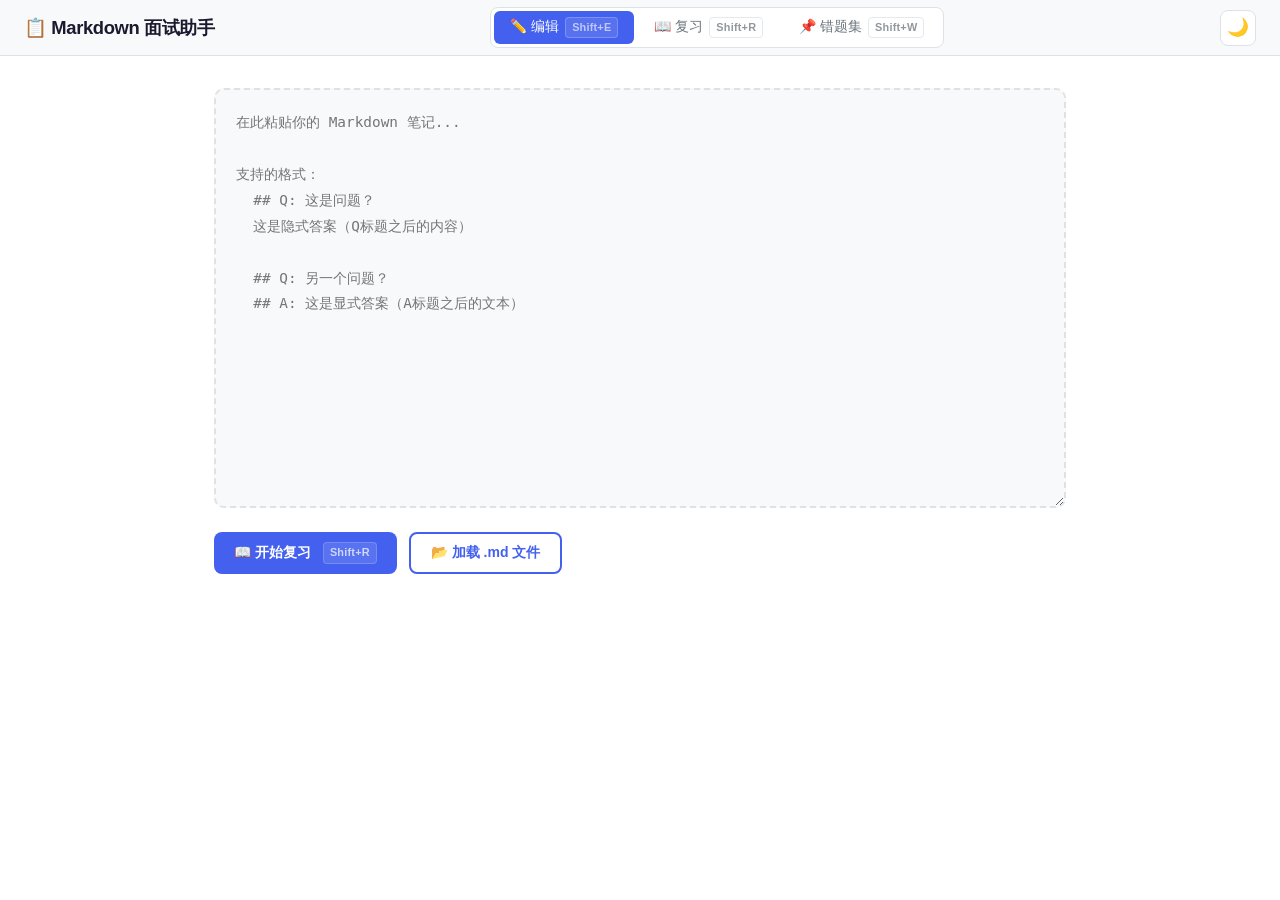
<file: index.html>
<!DOCTYPE html>
<html lang="zh-CN" data-theme="light">
<head>
<meta charset="UTF-8">
<meta name="viewport" content="width=device-width, initial-scale=1.0">
<title>Interview Assistant — 面试助手</title>
<style>
/* ========== CSS Variables ========== */
:root {
  --bg: #ffffff;
  --bg-secondary: #f8f9fa;
  --text: #1a1a2e;
  --text-secondary: #6c757d;
  --border: #dee2e6;
  --accent: #4361ee;
  --accent-hover: #3a56d4;
  --question-bg: #f0f4ff;
  --question-hover: #e0e8ff;
  --answer-bg: #fafbfc;
  --shadow: 0 2px 8px rgba(0,0,0,0.08);
  --shadow-lg: 0 8px 32px rgba(0,0,0,0.12);
  --radius: 10px;
  --transition: 0.2s ease;
}

[data-theme="dark"] {
  --bg: #1a1a2e;
  --bg-secondary: #16213e;
  --text: #e8e8e8;
  --text-secondary: #a0a0b0;
  --border: #2a2a4a;
  --accent: #6c8aff;
  --accent-hover: #8ba3ff;
  --question-bg: #1e2a45;
  --question-hover: #253355;
  --answer-bg: #1a1a2e;
  --shadow: 0 2px 8px rgba(0,0,0,0.3);
  --shadow-lg: 0 8px 32px rgba(0,0,0,0.5);
}

/* ========== Reset & Base ========== */
*, *::before, *::after { box-sizing: border-box; margin: 0; padding: 0; }

body {
  font-family: -apple-system, BlinkMacSystemFont, "Segoe UI", "PingFang SC",
    "Microsoft YaHei", "Helvetica Neue", sans-serif;
  background: var(--bg);
  color: var(--text);
  min-height: 100vh;
  line-height: 1.7;
  transition: background var(--transition), color var(--transition);
}

/* ========== Header ========== */
header {
  background: var(--bg-secondary);
  border-bottom: 1px solid var(--border);
  padding: 0 24px;
  display: flex;
  align-items: center;
  justify-content: space-between;
  height: 56px;
  position: sticky;
  top: 0;
  z-index: 100;
  backdrop-filter: blur(12px);
}

header h1 {
  font-size: 1.15rem;
  font-weight: 700;
  letter-spacing: -0.02em;
}

/* ========== Tab Bar ========== */
.tab-bar {
  display: flex;
  gap: 4px;
  background: var(--bg);
  border-radius: 8px;
  padding: 3px;
  border: 1px solid var(--border);
}

.tab-btn {
  padding: 6px 16px;
  border: none;
  background: transparent;
  color: var(--text-secondary);
  border-radius: 6px;
  cursor: pointer;
  font-size: 0.875rem;
  font-weight: 500;
  transition: all var(--transition);
}

.tab-btn.active {
  background: var(--accent);
  color: #fff;
}

.tab-btn:hover:not(.active) {
  background: var(--question-bg);
  color: var(--text);
}

.header-actions {
  display: flex;
  gap: 8px;
  align-items: center;
}

.theme-btn {
  width: 36px; height: 36px;
  border: 1px solid var(--border);
  background: var(--bg);
  border-radius: 8px;
  cursor: pointer;
  font-size: 1.1rem;
  display: flex; align-items: center; justify-content: center;
  transition: all var(--transition);
}

.theme-btn:hover { background: var(--question-bg); }

/* ========== Keyboard Keycaps ========== */
kbd {
  display: inline-flex;
  align-items: center;
  padding: 1px 6px;
  font-size: 0.68rem;
  font-family: -apple-system, BlinkMacSystemFont, "Segoe UI", "PingFang SC", sans-serif;
  font-weight: 600;
  color: var(--text-secondary);
  background: var(--bg);
  border: 1px solid var(--border);
  border-radius: 4px;
  line-height: 1.6;
  letter-spacing: 0.02em;
  white-space: nowrap;
  margin-left: 6px;
  opacity: 0.75;
  transition: opacity var(--transition);
}

.btn kbd {
  color: inherit;
  background: rgba(255,255,255,0.15);
  border-color: rgba(255,255,255,0.25);
}

.btn-outline kbd {
  color: var(--accent);
  background: transparent;
  border-color: var(--border);
}

.tab-btn.active kbd {
  color: rgba(255,255,255,0.85);
  background: rgba(255,255,255,0.15);
  border-color: rgba(255,255,255,0.3);
}

@media (max-width: 640px) {
  kbd { display: none; }
}

/* ========== Main Content ========== */
main {
  max-width: 900px;
  margin: 0 auto;
  padding: 32px 24px;
}

.view { display: none; }
.view.active { display: block; }

/* ========== Edit View ========== */
#markdown-input {
  width: 100%;
  min-height: 420px;
  padding: 20px;
  border: 2px dashed var(--border);
  border-radius: var(--radius);
  background: var(--bg-secondary);
  color: var(--text);
  font-family: "JetBrains Mono", "Fira Code", "Cascadia Code", "Consolas", monospace;
  font-size: 0.9rem;
  line-height: 1.8;
  resize: vertical;
  transition: border var(--transition);
}

#markdown-input:focus {
  outline: none;
  border-color: var(--accent);
  border-style: solid;
}

.input-actions {
  display: flex;
  gap: 12px;
  align-items: center;
  margin-top: 16px;
}

.btn {
  padding: 10px 20px;
  border: none;
  border-radius: 8px;
  cursor: pointer;
  font-size: 0.875rem;
  font-weight: 600;
  transition: all var(--transition);
  display: inline-flex;
  align-items: center;
  gap: 6px;
}

.btn-primary {
  background: var(--accent);
  color: #fff;
}

.btn-primary:hover { background: var(--accent-hover); }

.btn-outline {
  background: transparent;
  color: var(--accent);
  border: 2px solid var(--accent);
}

.btn-outline:hover { background: var(--question-bg); }

.file-info {
  color: var(--text-secondary);
  font-size: 0.8rem;
}

/* Drag & Drop overlay */
#drag-overlay {
  display: none;
  position: fixed;
  inset: 0;
  background: rgba(67, 97, 238, 0.08);
  border: 3px dashed var(--accent);
  z-index: 200;
  align-items: center;
  justify-content: center;
  font-size: 1.5rem;
  font-weight: 700;
  color: var(--accent);
}

#drag-overlay.active { display: flex; }

/* ========== Review View ========== */
.review-toolbar {
  display: flex;
  gap: 12px;
  align-items: center;
  flex-wrap: wrap;
  margin-bottom: 24px;
  padding: 16px;
  background: var(--bg-secondary);
  border-radius: var(--radius);
  border: 1px solid var(--border);
  position: sticky;
  top: 72px;
  z-index: 50;
}

.counter {
  color: var(--text-secondary);
  font-size: 0.85rem;
  margin-left: auto;
}

/* Q&A Card */
.qa-card {
  margin-bottom: 20px;
  border-radius: var(--radius);
  overflow: hidden;
  border: 1px solid var(--border);
  background: var(--bg);
  transition: box-shadow var(--transition);
}

.qa-card:hover { box-shadow: var(--shadow); }

.qa-header {
  display: flex;
  align-items: flex-start;
  gap: 10px;
  padding: 16px 20px;
  background: var(--question-bg);
  cursor: pointer;
  user-select: none;
  transition: background var(--transition);
  border-bottom: 1px solid transparent;
}

.qa-header:hover { background: var(--question-hover); }

.qa-card.revealed .qa-header {
  border-bottom-color: var(--border);
  border-radius: var(--radius) var(--radius) 0 0;
}

.toggle-icon {
  flex-shrink: 0;
  width: 28px; height: 28px;
  display: flex; align-items: center; justify-content: center;
  background: var(--accent);
  color: #fff;
  border-radius: 50%;
  font-size: 1rem;
  font-weight: 700;
  transition: transform 0.3s ease;
}

.qa-card.revealed .toggle-icon {
  transform: rotate(45deg);
}

.qa-question {
  flex: 1;
  padding-top: 2px;
}

.qa-question h2, .qa-question h3, .qa-question h4,
.qa-question h5, .qa-question h6, .qa-question h1 {
  font-size: 1.05rem;
  font-weight: 700;
  margin: 0;
  color: var(--text);
}

.qa-body {
  max-height: 0;
  overflow: hidden;
  transition: max-height 0.45s ease-out;
}

.qa-card.revealed .qa-body {
  max-height: 8000px;
  transition: max-height 0.6s ease-in;
}

.qa-answer {
  padding: 20px;
  background: var(--answer-bg);
  line-height: 1.8;
}

.qa-answer p { margin-bottom: 12px; }
.qa-answer p:last-child { margin-bottom: 0; }
.qa-answer ul, .qa-answer ol { margin: 8px 0; padding-left: 24px; }
.qa-answer li, .preamble li, .postamble li { margin-bottom: 4px; }
.qa-answer li.task-checked,
.qa-answer li.task-unchecked,
.preamble li.task-checked,
.preamble li.task-unchecked,
.postamble li.task-checked,
.postamble li.task-unchecked {
  list-style: none;
}
.qa-answer li input[type="checkbox"],
.preamble li input[type="checkbox"],
.postamble li input[type="checkbox"] {
  margin-right: 6px;
  vertical-align: middle;
  accent-color: var(--accent);
}
.qa-answer del, .qa-answer s,
.preamble del, .preamble s,
.postamble del, .postamble s {
  text-decoration: line-through;
  opacity: 0.7;
}
.qa-answer pre {
  background: var(--bg-secondary);
  padding: 16px;
  border-radius: 8px;
  overflow-x: auto;
  margin: 12px 0;
  font-size: 0.85rem;
  border: 1px solid var(--border);
}
.qa-answer code {
  background: var(--bg-secondary);
  padding: 2px 6px;
  border-radius: 4px;
  font-size: 0.88em;
}
.qa-answer pre code {
  background: transparent;
  padding: 0;
}
.qa-answer blockquote {
  border-left: 3px solid var(--accent);
  padding-left: 16px;
  margin: 12px 0;
  color: var(--text-secondary);
}
.qa-answer table, .preamble table, .postamble table {
  border-collapse: collapse;
  width: 100%;
  margin: 12px 0;
}
.qa-answer th, .qa-answer td,
.preamble th, .preamble td,
.postamble th, .postamble td {
  border: 1px solid var(--border);
  padding: 8px 12px;
  text-align: left;
}
.qa-answer th, .preamble th, .postamble th { background: var(--bg-secondary); }

/* Preamble / Postamble */
.preamble, .postamble {
  padding: 16px 0;
  color: var(--text-secondary);
  line-height: 1.8;
}

.postamble {
  margin-top: 32px;
  padding-top: 24px;
  border-top: 1px solid var(--border);
}

.divider {
  border: none;
  border-top: 2px dashed var(--border);
  margin: 32px 0;
}

/* No questions state */
.empty-state {
  text-align: center;
  padding: 60px 20px;
  color: var(--text-secondary);
}

.empty-state .icon { font-size: 3rem; margin-bottom: 16px; }
.empty-state h3 { font-size: 1.2rem; margin-bottom: 8px; color: var(--text); }

/* ========== Print Styles ========== */
@media print {
  header, .review-toolbar, .toggle-icon, .input-actions, .tab-bar, kbd,
  .ec-toolbar, .ec-delete-btn, .ec-bookmark-btn, .ec-meta, .ec-add-form {
    display: none !important;
  }
  .qa-body, .ec-body {
    max-height: none !important;
  }
  .qa-card, .ec-card {
    break-inside: avoid;
    border: 1px solid #ddd;
    margin-bottom: 12px;
  }
  body { font-size: 12pt; }
}

/* ========== 错题集 (Error Collection) Styles ========== */
.ec-toolbar {
  display: flex;
  gap: 12px;
  align-items: center;
  flex-wrap: wrap;
  margin-bottom: 24px;
  padding: 16px;
  background: var(--bg-secondary);
  border-radius: var(--radius);
  border: 1px solid var(--border);
  position: sticky;
  top: 72px;
  z-index: 50;
}

.ec-card {
  margin-bottom: 20px;
  border-radius: var(--radius);
  overflow: hidden;
  border: 1px solid var(--border);
  background: var(--bg);
  transition: box-shadow var(--transition);
}

.ec-card:hover { box-shadow: var(--shadow); }

.ec-header {
  display: flex;
  align-items: flex-start;
  gap: 10px;
  padding: 16px 20px;
  background: var(--question-bg);
  cursor: pointer;
  user-select: none;
  transition: background var(--transition);
  border-bottom: 1px solid transparent;
}

.ec-header:hover { background: var(--question-hover); }

.ec-card.revealed .ec-header {
  border-bottom-color: var(--border);
  border-radius: var(--radius) var(--radius) 0 0;
}

.ec-question {
  flex: 1;
  padding-top: 2px;
  font-weight: 700;
  font-size: 1.05rem;
  color: var(--text);
}

.ec-body {
  max-height: 0;
  overflow: hidden;
  transition: max-height 0.45s ease-out;
}

.ec-card.revealed .ec-body {
  max-height: 8000px;
  transition: max-height 0.6s ease-in;
}

.ec-answer {
  padding: 20px;
  background: var(--answer-bg);
  line-height: 1.8;
}

.ec-answer .qa-answer { padding: 0; }

.ec-meta {
  padding: 8px 20px 16px;
  background: var(--answer-bg);
  display: flex;
  gap: 16px;
  font-size: 0.78rem;
  color: var(--text-secondary);
  border-top: 1px solid var(--border);
  margin-top: 8px;
}

/* Bookmark button on review cards */
.ec-bookmark-btn {
  flex-shrink: 0;
  width: 32px; height: 32px;
  border: 1px solid var(--border);
  background: var(--bg);
  border-radius: 8px;
  cursor: pointer;
  font-size: 1rem;
  display: flex; align-items: center; justify-content: center;
  transition: all var(--transition);
  opacity: 0.5;
  margin-left: 4px;
  line-height: 1;
}

.ec-bookmark-btn:hover { opacity: 1; background: var(--question-hover); }

.ec-bookmark-btn.active {
  opacity: 1;
  background: #fff3cd;
  border-color: #ffc107;
}

[data-theme="dark"] .ec-bookmark-btn.active {
  background: #3a3a1a;
  border-color: #ffc107;
}

/* Delete button on error cards */
.ec-delete-btn {
  flex-shrink: 0;
  width: 32px; height: 32px;
  border: none;
  background: transparent;
  border-radius: 8px;
  cursor: pointer;
  font-size: 0.9rem;
  display: flex; align-items: center; justify-content: center;
  transition: all var(--transition);
  opacity: 0.4;
  line-height: 1;
}

.ec-delete-btn:hover { opacity: 1; background: rgba(255,0,0,0.1); }

/* Manual add form */
.ec-add-form {
  margin-bottom: 20px;
  border-radius: var(--radius);
  border: 2px dashed var(--accent);
  background: var(--bg-secondary);
  overflow: hidden;
  transition: all var(--transition);
}

.ec-add-form-inner {
  padding: 20px;
  display: flex;
  flex-direction: column;
  gap: 12px;
}

.ec-input, .ec-textarea {
  width: 100%;
  padding: 12px 16px;
  border: 1px solid var(--border);
  border-radius: 8px;
  background: var(--bg);
  color: var(--text);
  font-family: inherit;
  font-size: 0.9rem;
  transition: border var(--transition);
}

.ec-input:focus, .ec-textarea:focus {
  outline: none;
  border-color: var(--accent);
}

.ec-textarea {
  min-height: 80px;
  resize: vertical;
  line-height: 1.6;
}

.ec-add-actions {
  display: flex;
  gap: 10px;
}
</style>

<!-- Google Analytics 4 -->
<script async src="https://www.googletagmanager.com/gtag/js?id=G-7K6V8ESG2L"></script>
<script>
  window.dataLayer = window.dataLayer || [];
  function gtag(){dataLayer.push(arguments);}
  gtag('js', new Date());
  gtag('config', 'G-7K6V8ESG2L');
</script>
</head>
<body>

<header>
  <h1>📋 Markdown 面试助手 </h1>
  <div class="tab-bar">
    <button class="tab-btn active" data-view="edit">✏️ 编辑<kbd>Shift+E</kbd></button>
    <button class="tab-btn" data-view="review">📖 复习<kbd>Shift+R</kbd></button>
    <button class="tab-btn" data-view="error">📌 错题集<kbd>Shift+W</kbd></button>
  </div>
  <div class="header-actions">
    <button class="theme-btn" id="theme-btn" title="切换主题">🌙</button>
  </div>
</header>

<main>
  <!-- Edit View -->
  <section id="edit-view" class="view active">
    <textarea id="markdown-input" placeholder="在此粘贴你的 Markdown 笔记...

支持的格式：
  ## Q: 这是问题？
  这是隐式答案（Q标题之后的内容）

  ## Q: 另一个问题？
  ## A: 这是显式答案（A标题之后的文本）"></textarea>
    <div class="input-actions">
      <button class="btn btn-primary" id="review-btn">📖 开始复习<kbd>Shift+R</kbd></button>
      <button class="btn btn-outline" id="load-file-btn">📂 加载 .md 文件</button>
      <input type="file" id="file-input" accept=".md,.markdown" hidden>
      <span class="file-info" id="file-info"></span>
    </div>
  </section>

  <!-- Review View -->
  <section id="review-view" class="view">
    <div class="review-toolbar" id="review-toolbar">
      <button class="btn btn-primary" id="toggle-all-btn">👁️ 显示全部<kbd>Shift+A</kbd></button>
      <span class="counter" id="counter"></span>
      <button class="btn btn-outline" id="back-edit-btn" style="margin-left:8px;">✏️ 返回编辑<kbd>Shift+E</kbd></button>
    </div>
    <div id="qa-container"></div>
  </section>

  <!-- Error Collection View -->
  <section id="error-view" class="view">
    <div class="ec-toolbar" id="ec-toolbar">
      <button class="btn btn-primary" id="ec-add-btn">➕ 手动添加</button>
      <button class="btn btn-outline" id="ec-toggle-all-btn">👁️ 显示全部<kbd>Shift+A</kbd></button>
      <span class="counter" id="ec-counter">0/0 已显示</span>
      <button class="btn btn-outline" id="ec-clear-btn" style="margin-left:auto;">🗑️ 清空</button>
    </div>

    <!-- Manual add form (initially hidden) -->
    <div id="ec-add-form" class="ec-add-form" style="display:none">
      <div class="ec-add-form-inner">
        <input type="text" id="ec-new-question" class="ec-input"
          placeholder="输入知识点或问题...">
        <textarea id="ec-new-answer" class="ec-textarea"
          placeholder="输入答案或备注（可选）..."></textarea>
        <div class="ec-add-actions">
          <button class="btn btn-primary" id="ec-save-btn">✅ 保存</button>
          <button class="btn btn-outline" id="ec-cancel-btn">✖️ 取消</button>
        </div>
      </div>
    </div>

    <div id="ec-container">
      <div class="empty-state">
        <div class="icon">📌</div>
        <h3>错题集为空</h3>
        <p>在复习模式中点击 <strong>📌</strong> 按钮添加题目，或点击上方「手动添加」</p>
      </div>
    </div>
  </section>

  <!-- Drag overlay -->
  <div id="drag-overlay">📂 释放以加载 .md 文件</div>
</main>

<script>
// ==================== GA4 Tracking ====================
var IA_GA_ID = 'G-7K6V8ESG2L';
var _iaFileLoaded = false;
var _fileGeneration = Date.now();
var _lastParsedText = '';

function track(eventName, params) {
  if (typeof gtag !== 'undefined') {
    gtag('event', eventName, params);
  }
}

// ==================== Core Parser (内嵌) ====================
function normalizeMarkdown(text) {
  const lines = text.split('\n');
  let inFence = false;
  let fenceChar = '';

  const result = lines.map(line => {
    if (/^```/.test(line) || /^~~~/.test(line)) {
      if (!inFence) { inFence = true; fenceChar = line.trim().slice(0, 3); }
      else if (line.trim().startsWith(fenceChar)) { inFence = false; fenceChar = ''; }
      return line;
    }
    if (inFence) return line;

    const headingMatch = line.match(/^(#{1,6})\s+(.*)/);
    if (!headingMatch) return line;

    const hashes = headingMatch[1];
    let content = headingMatch[2];

    // 全角冒号 → 半角冒号
    content = content.replace(/：/g, ':');
    // 中文"问题"标记 → Q:
    content = content.replace(/^问题\d*\s*:?\s*/i, 'Q: ');
    // 中文"答案"标记 → A:
    content = content.replace(/^答案\d*\s*:?\s*/i, 'A: ');
    // 英文 Question / Answer → Q: / A:
    content = content.replace(/^Question\s*:?\s*/i, 'Q: ');
    content = content.replace(/^Answer\s*:?\s*/i, 'A: ');
    // 编号 Q1:/Q2: → Q:
    content = content.replace(/^Q\d+\s*:?\s*/i, 'Q: ');
    // 删除 Q:/A: 周围的加粗/斜体标记
    content = content.replace(/^\*{1,3}\s*(Q:?|A:?)\s*\*{1,3}\s*/i, '$1 ');
    // 阿拉伯数字编号标题 → 隐式问题
    // "1. 事件循环" / "2、原型链" / "3) this指向" / "10 其他"
    // 纯文本标题 → 隐式问题（兜底规则，仅 ###+ 深度）
    // 为保护文档标题和章节标题，不对 h1/h2 级别启用
    if (!/^[QA][:\s]/i.test(content)) {
      const numberedMatch = content.match(/^(\d+)(?:[\.、．)\-]\s*|\s+)(.+)/);
      if (numberedMatch) {
        content = 'Q: ' + numberedMatch[2];
      } else if (hashes.length >= 2) {
        // 仅对 ## 及以上深度启用纯文本兜底（h1 保留为文档标题）
        const isChineseSection = /^[一二三四五六七八九十百]+\s*[、，,.]/.test(content);
        const isNonQuestion = /^(参考|总结|附录|小结|参考资料|References|前言|后记|致谢|鸣谢)/i.test(content);
        if (!isChineseSection && !isNonQuestion) {
          content = 'Q: ' + content;
        }
      }
    }
    // 中文冒号再次确保
    content = content.replace(/^Q\s*：\s*/i, 'Q: ');
    content = content.replace(/^A\s*：\s*/i, 'A: ');
    // 确保 Q: / A: 后面有空格
    content = content.replace(/^(Q:)\s*/i, '$1 ');
    content = content.replace(/^(A:)\s*/i, '$1 ');

    return hashes + ' ' + content;
  });

  return result.join('\n');
}

function isFence(line) {
  return /^```/.test(line) || /^~~~/.test(line);
}

function parseHeading(line) {
  const match = line.match(/^(#{1,6})\s+(.*)/);
  if (!match) return null;
  return { level: match[1].length, raw: line, content: match[2].trim() };
}

function extractQuestion(headingContent) {
  const match = headingContent.match(/^Q:?\s+/i);
  if (!match) return null;
  return headingContent.slice(match[0].length).trim();
}

function extractAnswer(headingContent) {
  const match = headingContent.match(/^A:?\s+/i);
  if (!match) return null;
  return headingContent.slice(match[0].length).trim();
}

function parseMarkdown(text) {
  let normalized = text
    .replace(/^﻿/, '')
    .replace(/\r\n/g, '\n')
    .replace(/\r/g, '\n');
  // 格式归一化
  normalized = normalizeMarkdown(normalized);
  const lines = normalized.split('\n');
  const pairs = [];
  let preamble = '', postamble = '';
  let sawFirstQuestion = false;
  let currentQuestion = null;
  let hasExplicitAnswer = false;
  let implicitBuffer = [];
  let inFence = false, fenceChar = '';
  const segments = [];
  let currentSegment = { type: 'content', lines: [] };

  for (let i = 0; i < lines.length; i++) {
    const line = lines[i];
    if (isFence(line)) {
      if (!inFence) { inFence = true; fenceChar = line.trim().slice(0, 3); }
      else if (line.trim().startsWith(fenceChar)) { inFence = false; fenceChar = ''; }
      currentSegment.lines.push(line);
      continue;
    }
    if (inFence) { currentSegment.lines.push(line); continue; }
    const heading = parseHeading(line);
    if (heading) {
      if (currentSegment.lines.length > 0 || currentSegment.type === 'heading') {
        segments.push(currentSegment);
      }
      currentSegment = { type: 'heading', heading, lines: [line] };
    } else {
      currentSegment.lines.push(line);
    }
  }
  if (currentSegment.lines.length > 0 || currentSegment.type === 'heading') {
    segments.push(currentSegment);
  }

  for (const seg of segments) {
    if (seg.type === 'heading') {
      const h = seg.heading;
      const qText = extractQuestion(h.content);
      const aText = extractAnswer(h.content);
      if (qText !== null) {
        finalizeCurrentQuestion();
        sawFirstQuestion = true;
        currentQuestion = {
          id: 'q-' + _fileGeneration + '-' + pairs.length,
          question: qText,
          answer: '',
          type: null,
          level: h.level
        };
        hasExplicitAnswer = false;
        implicitBuffer = [];
        const rest = seg.lines.slice(1).join('\n').trim();
        if (rest) implicitBuffer.push(rest);
        pairs.push(currentQuestion);
      } else if (aText !== null && currentQuestion) {
        let answerParts = [];
        if (!hasExplicitAnswer && implicitBuffer.length > 0) {
          answerParts.push(implicitBuffer.join('\n\n').trim());
        }
        if (aText) answerParts.push(aText);
        const explicitStart = seg.lines.slice(1).join('\n').trim();
        if (explicitStart) answerParts.push(explicitStart);
        currentQuestion.answer = answerParts.join('\n\n').trim();
        currentQuestion.type = 'explicit';
        hasExplicitAnswer = true;
        implicitBuffer = [];
      } else {
        if (currentQuestion && !hasExplicitAnswer) {
          implicitBuffer.push(seg.lines.join('\n'));
        } else if (!sawFirstQuestion) {
          preamble += seg.lines.join('\n') + '\n';
        } else {
          postamble += seg.lines.join('\n') + '\n';
        }
      }
    } else {
      if (currentQuestion && !hasExplicitAnswer) {
        implicitBuffer.push(seg.lines.join('\n'));
      } else if (!sawFirstQuestion) {
        preamble += seg.lines.join('\n') + '\n';
      } else {
        postamble += seg.lines.join('\n') + '\n';
      }
    }
  }

  finalizeCurrentQuestion();

  function finalizeCurrentQuestion() {
    if (currentQuestion && !hasExplicitAnswer) {
      currentQuestion.answer = implicitBuffer.join('\n\n').trim();
      currentQuestion.type = currentQuestion.answer ? 'implicit' : 'implicit';
    }
  }

  return {
    pairs: pairs.map(p => ({
      id: p.id, question: p.question, answer: p.answer,
      type: p.type || 'implicit', level: p.level
    })),
    preamble: preamble.trim(),
    postamble: postamble.trim()
  };
}

// ==================== Simple Markdown to HTML Renderer ====================
function renderMarkdownToHTML(md) {
  if (!md) return '';
  let html = md;

  // Fenced code blocks (preserve from other transformations)
  const codeBlocks = [];
  html = html.replace(/```(\w*)\n([\s\S]*?)```/g, (_, lang, code) => {
    const idx = codeBlocks.length;
    codeBlocks.push({ lang, code: code.trimEnd() });
    return `%%CODEBLOCK_${idx}%%`;
  });

  // Horizontal rules (before inline formatting so * * * isn't parsed as italic)
  html = html.replace(/^(-{3,}|\*{3,}|_{3,})\s*$/gm, '<hr>');
  html = html.replace(/^(\s*[-*_]\s+){2,}[-*_]\s*$/gm, '<hr>');

  // Inline code
  html = html.replace(/`([^`]+)`/g, '<code>$1</code>');

  // Bold & italic & strikethrough
  html = html.replace(/\*\*\*(.+?)\*\*\*/g, '<strong><em>$1</em></strong>');
  html = html.replace(/\*\*(.+?)\*\*/g, '<strong>$1</strong>');
  html = html.replace(/\*(.+?)\*/g, '<em>$1</em>');
  html = html.replace(/~~(.+?)~~/g, '<del>$1</del>');

  // Images (before links)
  html = html.replace(/!\[([^\]]*)\]\(([^)]+)\)/g, '<img src="$2" alt="$1">');

  // Links
  html = html.replace(/\[([^\]]+)\]\(([^)]+)\)/g, '<a href="$2" target="_blank">$1</a>');

  // Autolinks <https://...> and <email@...>
  html = html.replace(/<([a-z][a-z0-9+.-]*:\/\/[^\s>]+)>/gi, '<a href="$1" target="_blank">$1</a>');
  html = html.replace(/<([a-zA-Z0-9.!#$%&'"*+/=?^_`{|}~-]+@[a-zA-Z0-9](?:[a-zA-Z0-9-]{0,61}[a-zA-Z0-9])?(?:\.[a-zA-Z0-9](?:[a-zA-Z0-9-]{0,61}[a-zA-Z0-9])?)*)>/g, '<a href="mailto:$1">$1</a>');

  // Tables (after inline formatting so **bold** etc. inside cells are rendered)
  html = html.replace(/(?:^[ \t]*\|.+\|[ \t]*$\n?)+/gm, function(tableBlock) {
    var lines = tableBlock.split('\n').filter(function(l) { return l.trim(); });
    if (lines.length < 2) return tableBlock;
    // Verify second line is a separator row (e.g. | :--- | :---: | ---: |)
    if (!/^\|[\s:\-|]+\|$/.test(lines[1].trim())) return tableBlock;

    var parseRow = function(line) {
      return line.trim().replace(/^\||\|$/g, '').split('|').map(function(c) { return c.trim(); });
    };

    var headerCells = parseRow(lines[0]);
    var aligns = parseRow(lines[1]).map(function(c) {
      if (/^:.*:$/.test(c)) return 'center';
      if (/:$/.test(c)) return 'right';
      return 'left';
    });

    var result = '<table><thead><tr>';
    headerCells.forEach(function(cell) {
      result += '<th>' + cell + '</th>';
    });
    result += '</tr></thead><tbody>';

    for (var i = 2; i < lines.length; i++) {
      var cells = parseRow(lines[i]);
      result += '<tr>';
      cells.forEach(function(cell, j) {
        var align = aligns[j] || 'left';
        result += '<td style="text-align:' + align + '">' + cell + '</td>';
      });
      result += '</tr>';
    }
    result += '</tbody></table>';

    return result;
  });

  // Headings (atx)
  html = html.replace(/^###### (.+)$/gm, '<h6>$1</h6>');
  html = html.replace(/^##### (.+)$/gm, '<h5>$1</h5>');
  html = html.replace(/^#### (.+)$/gm, '<h4>$1</h4>');
  html = html.replace(/^### (.+)$/gm, '<h3>$1</h3>');
  html = html.replace(/^## (.+)$/gm, '<h2>$1</h2>');
  html = html.replace(/^# (.+)$/gm, '<h1>$1</h1>');

  // Blockquotes
  html = html.replace(/^&gt; (.+)$/gm, '<blockquote>$1</blockquote>');
  html = html.replace(/^> (.+)$/gm, '<blockquote>$1</blockquote>');

  // Task lists (must be before general list regex)
  html = html.replace(/^[\-\*] \[x\] (.+)$/gim, '<li class="task-checked"><input type="checkbox" disabled="" checked=""> $1</li>');
  html = html.replace(/^[\-\*] \[X\] (.+)$/gim, '<li class="task-checked"><input type="checkbox" disabled="" checked=""> $1</li>');
  html = html.replace(/^[\-\*] \[ \] (.+)$/gim, '<li class="task-unchecked"><input type="checkbox" disabled=""> $1</li>');

  // Unordered lists
  html = html.replace(/^[\-\*] (.+)$/gm, '<li>$1</li>');
  html = html.replace(/(<li>.*<\/li>)\n(<li>)/g, '$1\n$2');
  html = html.replace(/((?:<li>.*<\/li>\n?)+)/g, '<ul>$1</ul>');

  // Ordered lists
  html = html.replace(/^\d+\. (.+)$/gm, '<oli>$1</oli>');
  html = html.replace(/((?:<oli>.*<\/oli>\n?)+)/g, '<ol>$1</ol>');
  html = html.replace(/<\/?oli>/g, (m) => m === '<oli>' ? '<li>' : '</li>');

  // Paragraphs (consecutive non-empty, non-tag-wrapped lines)
  html = html.replace(/^(?!<\/?[houlbipt]|<hr|<pre|<code)(.+)$/gm, '<p>$1</p>');
  // Fix: unwrap single <p> that wraps block elements
  html = html.replace(/<p><(h[1-6]|ul|ol|pre|blockquote|hr|table|thead|tbody|tr|th|td)/g, '<$1');
  html = html.replace(/<\/(h[1-6]|ul|ol|pre|blockquote|table|thead|tbody|tr|th|td)><\/p>/g, '</$1>');

  // Restore code blocks
  html = html.replace(/%%CODEBLOCK_(\d+)%%/g, (_, idx) => {
    const cb = codeBlocks[idx];
    const langAttr = cb.lang ? ` class="language-${cb.lang}"` : '';
    return `<pre><code${langAttr}>${escapeHTML(cb.code)}</code></pre>`;
  });

  return html;
}

function escapeHTML(str) {
  return str.replace(/&/g, '&amp;').replace(/</g, '&lt;').replace(/>/g, '&gt;');
}

// ==================== App State ====================
let parseResult = null;
let currentView = 'edit';

// Error collection state
let errorItems = [];

// ==================== DOM Elements ====================
const $editView = document.getElementById('edit-view');
const $reviewView = document.getElementById('review-view');
const $errorView = document.getElementById('error-view');
const $markdownInput = document.getElementById('markdown-input');
const $qaContainer = document.getElementById('qa-container');
const $toggleAllBtn = document.getElementById('toggle-all-btn');
const $counter = document.getElementById('counter');
const $fileInput = document.getElementById('file-input');
const $fileInfo = document.getElementById('file-info');
const $dragOverlay = document.getElementById('drag-overlay');
const $themeBtn = document.getElementById('theme-btn');

// Error collection DOM elements
const $ecContainer = document.getElementById('ec-container');
const $ecAddBtn = document.getElementById('ec-add-btn');
const $ecToggleAllBtn = document.getElementById('ec-toggle-all-btn');
const $ecCounter = document.getElementById('ec-counter');
const $ecClearBtn = document.getElementById('ec-clear-btn');
const $ecAddForm = document.getElementById('ec-add-form');
const $ecSaveBtn = document.getElementById('ec-save-btn');
const $ecCancelBtn = document.getElementById('ec-cancel-btn');
const $ecNewQuestion = document.getElementById('ec-new-question');
const $ecNewAnswer = document.getElementById('ec-new-answer');

// ==================== View Switching ====================
function switchView(view) {
  track('view_switched', { from: currentView, to: view });
  currentView = view;
  document.querySelectorAll('.tab-btn').forEach(b => {
    b.classList.toggle('active', b.dataset.view === view);
  });
  $editView.classList.toggle('active', view === 'edit');
  $reviewView.classList.toggle('active', view === 'review');
  $errorView.classList.toggle('active', view === 'error');

  if (view === 'review') {
    const text = $markdownInput.value;
    if (text.trim()) {
      if (text !== _lastParsedText) {
        _fileGeneration = Date.now();
        _lastParsedText = text;
      }
      parseResult = parseMarkdown(text);
      renderReview();
      track('review_started', {
        question_count: parseResult ? parseResult.pairs.length : 0,
        source: _iaFileLoaded ? 'file' : 'paste'
      });
    } else {
      $qaContainer.innerHTML = '<div class="empty-state"><div class="icon">📝</div><h3>还没有内容</h3><p>请先在编辑区粘贴你的 Markdown 笔记</p></div>';
    }
  } else if (view === 'error') {
    renderErrorView();
    track('error_view_opened', { item_count: errorItems.length });
  }
}

document.querySelectorAll('.tab-btn').forEach(btn => {
  btn.addEventListener('click', () => switchView(btn.dataset.view));
});

// ==================== Error Collection Event Bindings ====================
$ecAddBtn.addEventListener('click', showECAddForm);
$ecToggleAllBtn.addEventListener('click', toggleECAll);
$ecClearBtn.addEventListener('click', function() {
  if (errorItems.length === 0) return;
  if (confirm('确定要清空错题集吗（共 ' + errorItems.length + ' 项）？此操作不可撤销。')) {
    var count = errorItems.length;
    errorItems = [];
    saveErrorCollection();
    renderErrorView();
    if (currentView === 'review') renderReview();
    track('error_collection_cleared', { count: count });
  }
});
$ecSaveBtn.addEventListener('click', handleECAddSave);
$ecCancelBtn.addEventListener('click', hideECAddForm);

// Enter key saves in the add form
$ecNewQuestion.addEventListener('keydown', function(e) {
  if (e.key === 'Enter' && !e.shiftKey) {
    e.preventDefault();
    handleECAddSave();
  }
});

// ==================== Render Review ====================
function renderReview() {
  const { pairs, preamble, postamble } = parseResult;
  let html = '';

  // Preamble
  if (preamble) {
    html += `<div class="preamble">${renderMarkdownToHTML(preamble)}</div>`;
  }

  // Q&A Cards
  if (pairs.length === 0) {
    html += '<div class="empty-state"><div class="icon">🔍</div><h3>未找到问答内容</h3><p>请确保笔记中包含 <code>## Q:</code> 格式的标题</p></div>';
  } else {
    pairs.forEach((pair, idx) => {
      const hTag = 'h' + Math.min(pair.level, 6);
      const isBookmarked = errorItems.some(item => item.source === 'qa' && item.sourceId === pair.id);
      const bookmarkClass = isBookmarked ? 'ec-bookmark-btn active' : 'ec-bookmark-btn';
      const bookmarkTitle = isBookmarked ? '从错题集移除' : '添加到错题集';
      html += `
        <div class="qa-card" data-qa-id="${pair.id}">
          <div class="qa-header" onclick="toggleAnswer('${pair.id}')">
            <span class="toggle-icon">+</span>
            <div class="qa-question">
              <${hTag}>${escapeHTML(pair.question)}</${hTag}>
            </div>
            <button class="${bookmarkClass}" onclick="event.stopPropagation(); toggleErrorBookmark('${pair.id}')" title="${bookmarkTitle}">
              📌
            </button>
          </div>
          <div class="qa-body">
            <div class="qa-answer">${renderMarkdownToHTML(pair.answer) || '<em style="color:var(--text-secondary)">（未填写答案）</em>'}</div>
          </div>
        </div>`;
    });
  }
  html += '<hr class="divider">';

  // Postamble
  if (postamble) {
    html += `<div class="postamble">${renderMarkdownToHTML(postamble)}</div>`;
  }

  $qaContainer.innerHTML = html;
  updateCounter();
  updateToggleButton();
}

// ==================== Toggle Logic ====================
function toggleAnswer(qaId) {
  const card = document.querySelector(`[data-qa-id="${qaId}"]`);
  if (card) {
    var wasRevealed = card.classList.contains('revealed');
    card.classList.toggle('revealed');
    var questionIndex = parseInt(qaId.split('-')[1], 10);
    track('answer_toggled', {
      action: wasRevealed ? 'collapse' : 'expand',
      question_index: isNaN(questionIndex) ? -1 : questionIndex
    });
    updateCounter();
    updateToggleButton();
  }
}

function showAll() {
  document.querySelectorAll('.qa-card').forEach(c => c.classList.add('revealed'));
  updateCounter();
  updateToggleButton();
}

function hideAll() {
  document.querySelectorAll('.qa-card').forEach(c => c.classList.remove('revealed'));
  updateCounter();
  updateToggleButton();
}

function toggleAll() {
  const total = document.querySelectorAll('.qa-card').length;
  const revealed = document.querySelectorAll('.qa-card.revealed').length;
  if (revealed === total && total > 0) {
    hideAll();
    track('all_toggled', { action: 'hide_all', total_questions: total });
  } else {
    showAll();
    track('all_toggled', { action: 'show_all', total_questions: total });
  }
}

function updateCounter() {
  const total = document.querySelectorAll('.qa-card').length;
  const revealed = document.querySelectorAll('.qa-card.revealed').length;
  $counter.textContent = `${revealed}/${total} 已显示`;
}

function updateToggleButton() {
  const total = document.querySelectorAll('.qa-card').length;
  const revealed = document.querySelectorAll('.qa-card.revealed').length;
  if (revealed === total && total > 0) {
    $toggleAllBtn.innerHTML = '🙈 隐藏全部<kbd>Shift+A</kbd>';
  } else {
    $toggleAllBtn.innerHTML = '👁️ 显示全部<kbd>Shift+A</kbd>';
  }
}

// 一个按钮切换显示/隐藏全部
$toggleAllBtn.addEventListener('click', toggleAll);

// ==================== Edit View Actions ====================
document.getElementById('review-btn').addEventListener('click', () => switchView('review'));
document.getElementById('back-edit-btn').addEventListener('click', () => switchView('edit'));

// Load file
document.getElementById('load-file-btn').addEventListener('click', () => $fileInput.click());
$fileInput.addEventListener('change', (e) => {
  const file = e.target.files[0];
  if (file) loadFile(file);
});

// Drag & Drop
let dragCounter = 0;
document.addEventListener('dragenter', (e) => { e.preventDefault(); dragCounter++; if (dragCounter === 1) $dragOverlay.classList.add('active'); });
document.addEventListener('dragleave', (e) => { e.preventDefault(); dragCounter--; if (dragCounter === 0) $dragOverlay.classList.remove('active'); });
document.addEventListener('dragover', (e) => e.preventDefault());
document.addEventListener('drop', (e) => {
  e.preventDefault();
  dragCounter = 0;
  $dragOverlay.classList.remove('active');
  const file = e.dataTransfer.files[0];
  if (file && (file.name.endsWith('.md') || file.name.endsWith('.markdown'))) {
    loadFile(file, 'drop');
  }
});

function loadFile(file, method) {
  method = method || 'button';
  _iaFileLoaded = true;
  var ext = file.name.split('.').pop().toLowerCase();
  track('file_loaded', { method: method, file_extension: ext });
  const reader = new FileReader();
  reader.onload = (ev) => {
    $markdownInput.value = ev.target.result;
    $fileInfo.textContent = '已加载: ' + file.name;
    saveToStorage();
    _fileGeneration = Date.now();
    parseResult = parseMarkdown($markdownInput.value);
    if (currentView === 'review') renderReview();
  };
  reader.readAsText(file);
}

// ==================== Error Collection Persistence ====================
function loadErrorCollection() {
  try {
    const saved = localStorage.getItem('ia-error-collection');
    if (saved) {
      errorItems = JSON.parse(saved);
      if (!Array.isArray(errorItems)) {
        errorItems = errorItems.items || [];
      }
    } else {
      errorItems = [];
    }
  } catch(e) {
    errorItems = [];
  }
}

function saveErrorCollection() {
  try {
    localStorage.setItem('ia-error-collection', JSON.stringify(errorItems));
  } catch(e) { /* quota exceeded, ignore */ }
}

// ==================== Error Collection CRUD ====================
function generateECId() {
  return 'ec-' + Date.now() + '-' + Math.random().toString(36).slice(2, 6);
}

function addToErrorCollection(question, answer, source, sourceId) {
  // Dedup: QA source items check by sourceId
  if (source === 'qa' && sourceId) {
    const exists = errorItems.some(item => item.source === 'qa' && item.sourceId === sourceId);
    if (exists) return false;
  }
  errorItems.push({
    id: generateECId(),
    question: question,
    answer: answer || '',
    source: source,
    sourceId: sourceId || null,
    createdAt: Date.now()
  });
  saveErrorCollection();
  return true;
}

function removeFromErrorCollection(id) {
  const idx = errorItems.findIndex(item => item.id === id);
  if (idx === -1) return false;
  errorItems.splice(idx, 1);
  saveErrorCollection();
  return true;
}

function confirmRemoveECItem(id) {
  const item = errorItems.find(i => i.id === id);
  if (!item) return;
  const preview = item.question.length > 30 ? item.question.slice(0, 30) + '...' : item.question;
  if (confirm('确定要从错题集中移除「' + preview + '」吗？')) {
    removeFromErrorCollection(id);
    renderErrorView();
    if (currentView === 'review') renderReview();
    track('error_collection_removed', { source: item.source });
  }
}

function toggleErrorBookmark(qaId) {
  if (!parseResult) return;
  const pair = parseResult.pairs.find(p => p.id === qaId);
  if (!pair) return;
  const existing = errorItems.find(item => item.source === 'qa' && item.sourceId === qaId);
  if (existing) {
    const preview = pair.question.length > 30 ? pair.question.slice(0, 30) + '...' : pair.question;
    if (confirm('确定要从错题集中移除「' + preview + '」吗？')) {
      removeFromErrorCollection(existing.id);
      track('error_collection_toggled', { action: 'remove', source: 'qa' });
    }
  } else {
    addToErrorCollection(pair.question, pair.answer, 'qa', qaId);
    track('error_collection_toggled', { action: 'add', source: 'qa' });
  }
  renderReview();
}

// ==================== Render Error Collection View ====================
function renderErrorView() {
  if (errorItems.length === 0) {
    $ecContainer.innerHTML = '<div class="empty-state"><div class="icon">📌</div><h3>错题集为空</h3><p>在复习模式中点击 <strong>📌</strong> 按钮添加题目，或点击上方「手动添加」</p></div>';
    $ecCounter.textContent = '0/0 已显示';
    if ($ecToggleAllBtn) $ecToggleAllBtn.innerHTML = '👁️ 显示全部<kbd>Shift+A</kbd>';
    return;
  }

  let html = '';
  errorItems.forEach((item) => {
    const dateStr = new Date(item.createdAt).toLocaleDateString('zh-CN', {
      year: 'numeric', month: '2-digit', day: '2-digit',
      hour: '2-digit', minute: '2-digit'
    });
    const sourceText = item.source === 'manual' ? '手动添加' : '来自复习';
    const answerHtml = item.answer
      ? renderMarkdownToHTML(item.answer)
      : '<em style="color:var(--text-secondary)">（未填写答案）</em>';

    html += '<div class="ec-card" data-ec-id="' + item.id + '">'
      + '<div class="ec-header" onclick="toggleECAnswer(\'' + item.id + '\')">'
      + '<span class="toggle-icon">+</span>'
      + '<div class="ec-question">' + escapeHTML(item.question) + '</div>'
      + '<button class="ec-delete-btn" onclick="event.stopPropagation(); confirmRemoveECItem(\'' + item.id + '\')" title="从错题集移除">❌</button>'
      + '</div>'
      + '<div class="ec-body">'
      + '<div class="ec-answer"><div class="qa-answer">' + answerHtml + '</div></div>'
      + '<div class="ec-meta">'
      + '<span class="ec-source">来源: ' + sourceText + '</span>'
      + '<span class="ec-date">添加于: ' + dateStr + '</span>'
      + '</div>'
      + '</div>'
      + '</div>';
  });

  $ecContainer.innerHTML = html;
  updateECCounter();
  updateECToggleButton();
}

// ==================== Error Collection Toggle Logic ====================
function toggleECAnswer(ecId) {
  const card = document.querySelector('[data-ec-id="' + ecId + '"]');
  if (card) {
    card.classList.toggle('revealed');
    updateECCounter();
    updateECToggleButton();
  }
}

function showECAll() {
  document.querySelectorAll('.ec-card').forEach(function(c) { c.classList.add('revealed'); });
  updateECCounter();
  updateECToggleButton();
}

function hideECAll() {
  document.querySelectorAll('.ec-card').forEach(function(c) { c.classList.remove('revealed'); });
  updateECCounter();
  updateECToggleButton();
}

function toggleECAll() {
  const total = document.querySelectorAll('.ec-card').length;
  const revealed = document.querySelectorAll('.ec-card.revealed').length;
  if (revealed === total && total > 0) {
    hideECAll();
    track('ec_all_toggled', { action: 'hide_all', total_items: total });
  } else {
    showECAll();
    track('ec_all_toggled', { action: 'show_all', total_items: total });
  }
}

function updateECCounter() {
  const total = document.querySelectorAll('.ec-card').length;
  const revealed = document.querySelectorAll('.ec-card.revealed').length;
  $ecCounter.textContent = revealed + '/' + total + ' 已显示';
}

function updateECToggleButton() {
  const total = document.querySelectorAll('.ec-card').length;
  const revealed = document.querySelectorAll('.ec-card.revealed').length;
  if (revealed === total && total > 0) {
    $ecToggleAllBtn.innerHTML = '🙈 隐藏全部<kbd>Shift+A</kbd>';
  } else {
    $ecToggleAllBtn.innerHTML = '👁️ 显示全部<kbd>Shift+A</kbd>';
  }
}

// ==================== Manual Add Form ====================
function showECAddForm() {
  $ecAddForm.style.display = 'block';
  $ecNewQuestion.focus();
}

function hideECAddForm() {
  $ecAddForm.style.display = 'none';
  $ecNewQuestion.value = '';
  $ecNewAnswer.value = '';
}

function handleECAddSave() {
  const question = $ecNewQuestion.value.trim();
  const answer = $ecNewAnswer.value.trim();
  if (!question) {
    alert('请输入知识点或问题');
    return;
  }
  addToErrorCollection(question, answer, 'manual', null);
  hideECAddForm();
  renderErrorView();
  track('error_collection_added', { source: 'manual' });
}

// ==================== Keyboard Shortcuts ====================
document.addEventListener('keydown', (e) => {
  // Shift+A: toggle all
  if (e.shiftKey && (e.key === 'A' || e.key === 'a')) {
    e.preventDefault();
    track('shortcut_used', { shortcut: 'toggle_all' });
    if (currentView === 'error') {
      toggleECAll();
    } else {
      toggleAll();
    }
  }
  // Shift+E: switch to Edit
  if (e.shiftKey && (e.key === 'E' || e.key === 'e')) {
    e.preventDefault();
    track('shortcut_used', { shortcut: 'switch_edit' });
    switchView('edit');
  }
  // Shift+R: switch to Review
  if (e.shiftKey && (e.key === 'R' || e.key === 'r')) {
    e.preventDefault();
    track('shortcut_used', { shortcut: 'switch_review' });
    switchView('review');
  }
  // Shift+W: switch to Error Collection
  if (e.shiftKey && (e.key === 'W' || e.key === 'w')) {
    e.preventDefault();
    track('shortcut_used', { shortcut: 'switch_error' });
    switchView('error');
  }
});

// ==================== Persistence ====================
function saveToStorage() {
  try {
    localStorage.setItem('ia-markdown', $markdownInput.value);
  } catch(e) { /* quota exceeded, ignore */ }
}

function loadFromStorage() {
  try {
    const saved = localStorage.getItem('ia-markdown');
    if (saved) $markdownInput.value = saved;
  } catch(e) { /* ignore */ }
}

$markdownInput.addEventListener('input', () => {
  _iaFileLoaded = false;
  // Debounced save
  clearTimeout($markdownInput._saveTimeout);
  $markdownInput._saveTimeout = setTimeout(saveToStorage, 500);
});

// ==================== Theme ====================
function initTheme() {
  try {
    const saved = localStorage.getItem('ia-theme');
    applyTheme(saved || 'light');
  } catch(e) { applyTheme('light'); }
}

function applyTheme(theme) {
  var oldTheme = document.documentElement.getAttribute('data-theme');
  document.documentElement.setAttribute('data-theme', theme);
  $themeBtn.textContent = theme === 'dark' ? '☀️' : '🌙';
  try { localStorage.setItem('ia-theme', theme); } catch(e) {}
  if (oldTheme && oldTheme !== theme) {
    track('theme_switched', { new_theme: theme });
  }
}

$themeBtn.addEventListener('click', () => {
  const current = document.documentElement.getAttribute('data-theme');
  applyTheme(current === 'dark' ? 'light' : 'dark');
});

// ==================== Init ====================
function init() {
  initTheme();
  loadFromStorage();
  loadErrorCollection();
  // Pre-parse if there's content
  if ($markdownInput.value.trim()) {
    parseResult = parseMarkdown($markdownInput.value);
  }
}

init();
</script>
</body>
</html>
</file>
